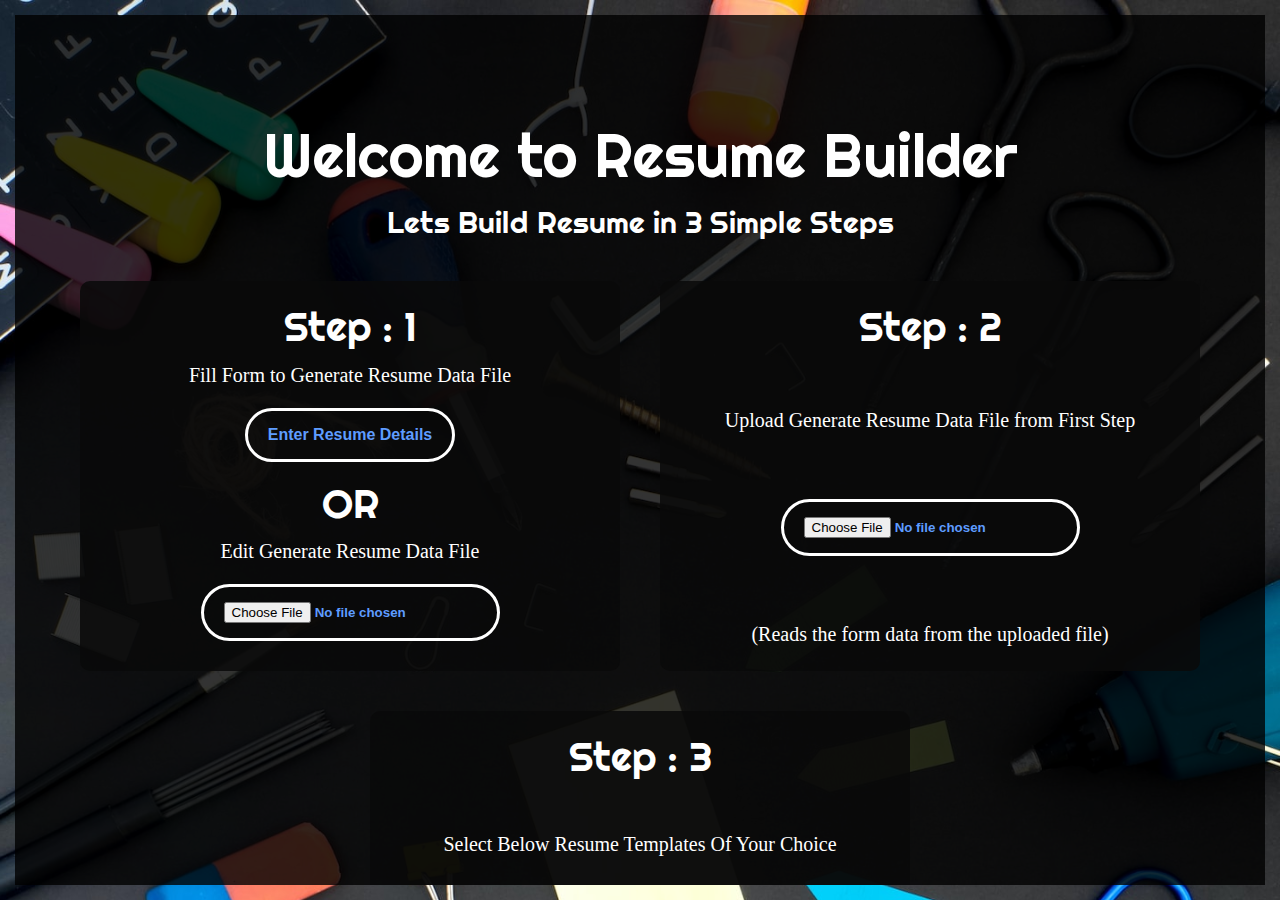
<file: index.html>
<!DOCTYPE html>
<html lang="en">
<head>
    <meta charset="UTF-8">
    <meta http-equiv="X-UA-Compatible" content="IE=edge">
    <meta name="viewport" content="width=device-width, initial-scale=1.0">
    <link rel="icon" type="image/x-icon" href="./assets/img/5234318.png">
    <title>Resume Builder</title>
    <script src="./assets/js/const.js"></script>

    <link rel="stylesheet" href="./assets/css/main.css">
    <script src="./assets/js/main.js"></script>

    <link rel="stylesheet" href="./assets/css/form.css">
    <script src="./assets/js/form.js"></script>

    <link rel="stylesheet" href="./assets/css/index.css">
    <script src="./assets/js/index.js"></script>

    <link rel="stylesheet" href="./assets/css/template.css">
    <script src="./assets/js/template.js"></script>

    <link rel="stylesheet" href="./assets/css/template1.css">
    <script src="./assets/js/template1.js"></script>
    
</head>
<body onload="OnLoad()">
    <!-- frame class must have id -->
    <div class="frame" id="form"></div>
    <div class="frame" id="main">
        <label class="main-heading">Welcome to Resume Builder</label>
        <label class="main-subheading">Lets Build Resume in 3 Simple Steps</label>
        <div class="main-steps">
            <div class="main-step">
                <label class="main-step-heading">Step : 1</label>
                <label class="main-step-subheading">Fill Form to Generate Resume Data File</label>
                <a class="main-theme-button-1" onclick="openForm()">Enter Resume Details</a>
                <label class="main-step-heading">OR</label>
                <label class="main-step-subheading">Edit Generate Resume Data File</label>
                <input class="main-theme-button-1" type="file" name="" id="" onclick="resetInput(this)" onchange="FileUploaded(this,true)">
            </div>
            <div class="main-step">
                <label class="main-step-heading">Step : 2</label>
                <label class="main-step-subheading">Upload Generate Resume Data File from First Step</label>
                <input class="main-theme-button-1" type="file" name="" id="" onclick="resetInput(this)" onchange="FileUploaded(this)">
                <label class="main-step-subheading">(Reads the form data from the uploaded file)</label>
            </div>
            <div class="main-step">
                <label class="main-step-heading">Step : 3</label>
                <label class="main-step-subheading">Select Below Resume Templates Of Your Choice</label>
                <div class="main-template-button-frame">
                    <a class="main-theme-button-1" onclick="openTemplate('template1')">Template-1</a>
                    <a class="main-theme-button-1" onclick="openTemplate('template2')">Template-2</a>
                </div>
                <label class="main-step-subheading">Please make sure to Print the page in A4 page size<br>(Build a cover Letter as Well)</label>
            </div>
        </div>
        <label class="main-subheading">Made with Fun</label>
        <a class="main-subheading main-footer" href="http://github.com/arindamsharma/">@ArindamSharma</a>
    </div>
    <div class="frame" id="template1"></div>
    <div class="frame" id="template2"></div>
</body>
</html>
</file>
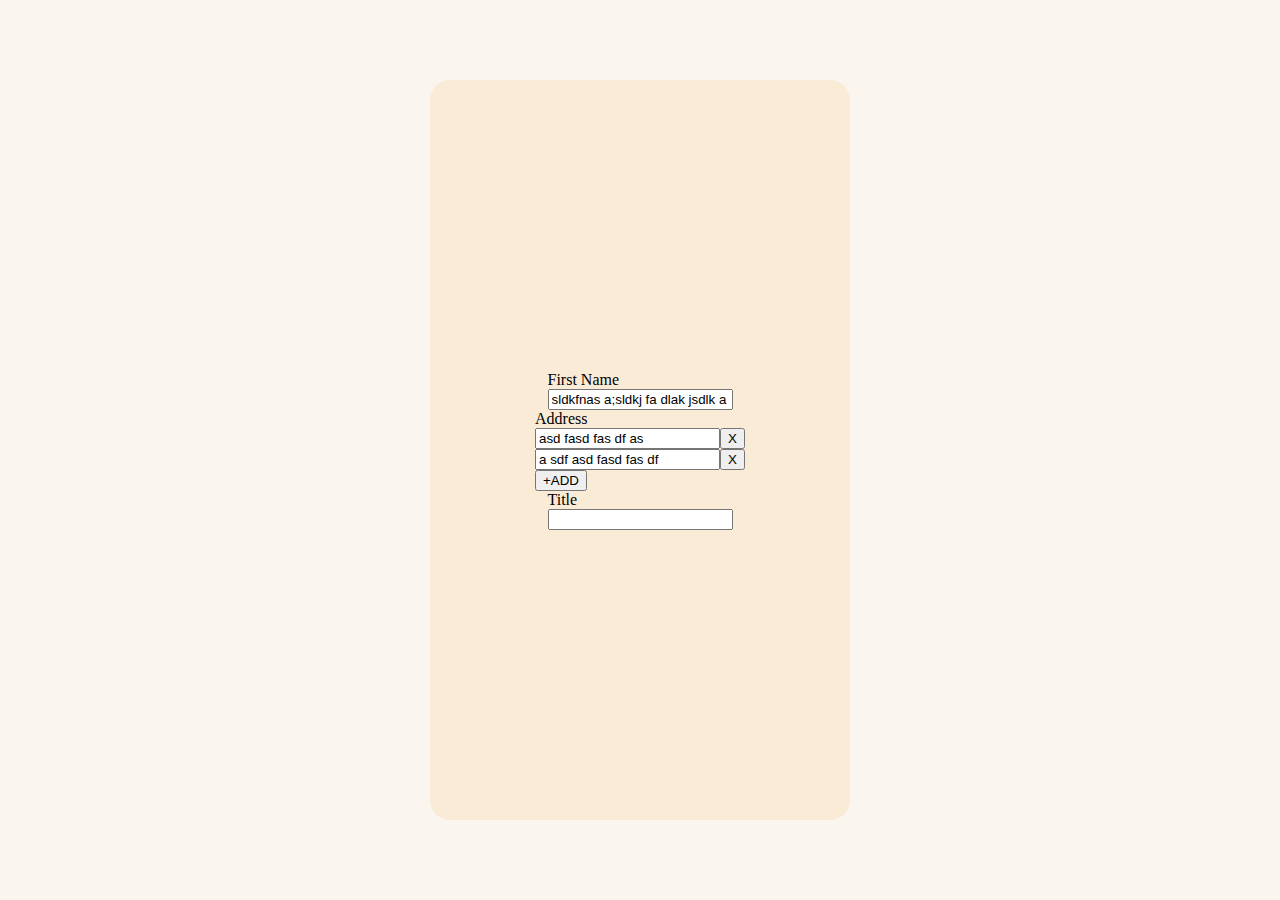
<file: text/index.html>
<!DOCTYPE html>
<html lang="en">
<head>
    <meta charset="UTF-8">
    <meta http-equiv="X-UA-Compatible" content="IE=edge">
    <meta name="viewport" content="width=device-width, initial-scale=1.0">
    <title>Document</title>
    <link rel="stylesheet" href="./style.css">
</head>
<body>
    <div class="container">
        <div class="main">
            <!-- <div class="cateogry introduction">
                <div class="section 1">
                    <div class="sectioncontent 1"></div>
                    <button class="sectionbutton"></button>
                </div>
                <div class="section 2">
                    <div class="sectioncontent 1"></div>
                    <button class="sectionbutton"></button>
                </div>
                <button class="sectionbutton"></button>
            </div>
            <div class="cateogry experience">
                <div class="section 1"></div>
                <div class="section 2"></div>
            </div> -->
        </div>
    </div>
    <script src="./script.js"></script>
</body>
</html>
</file>
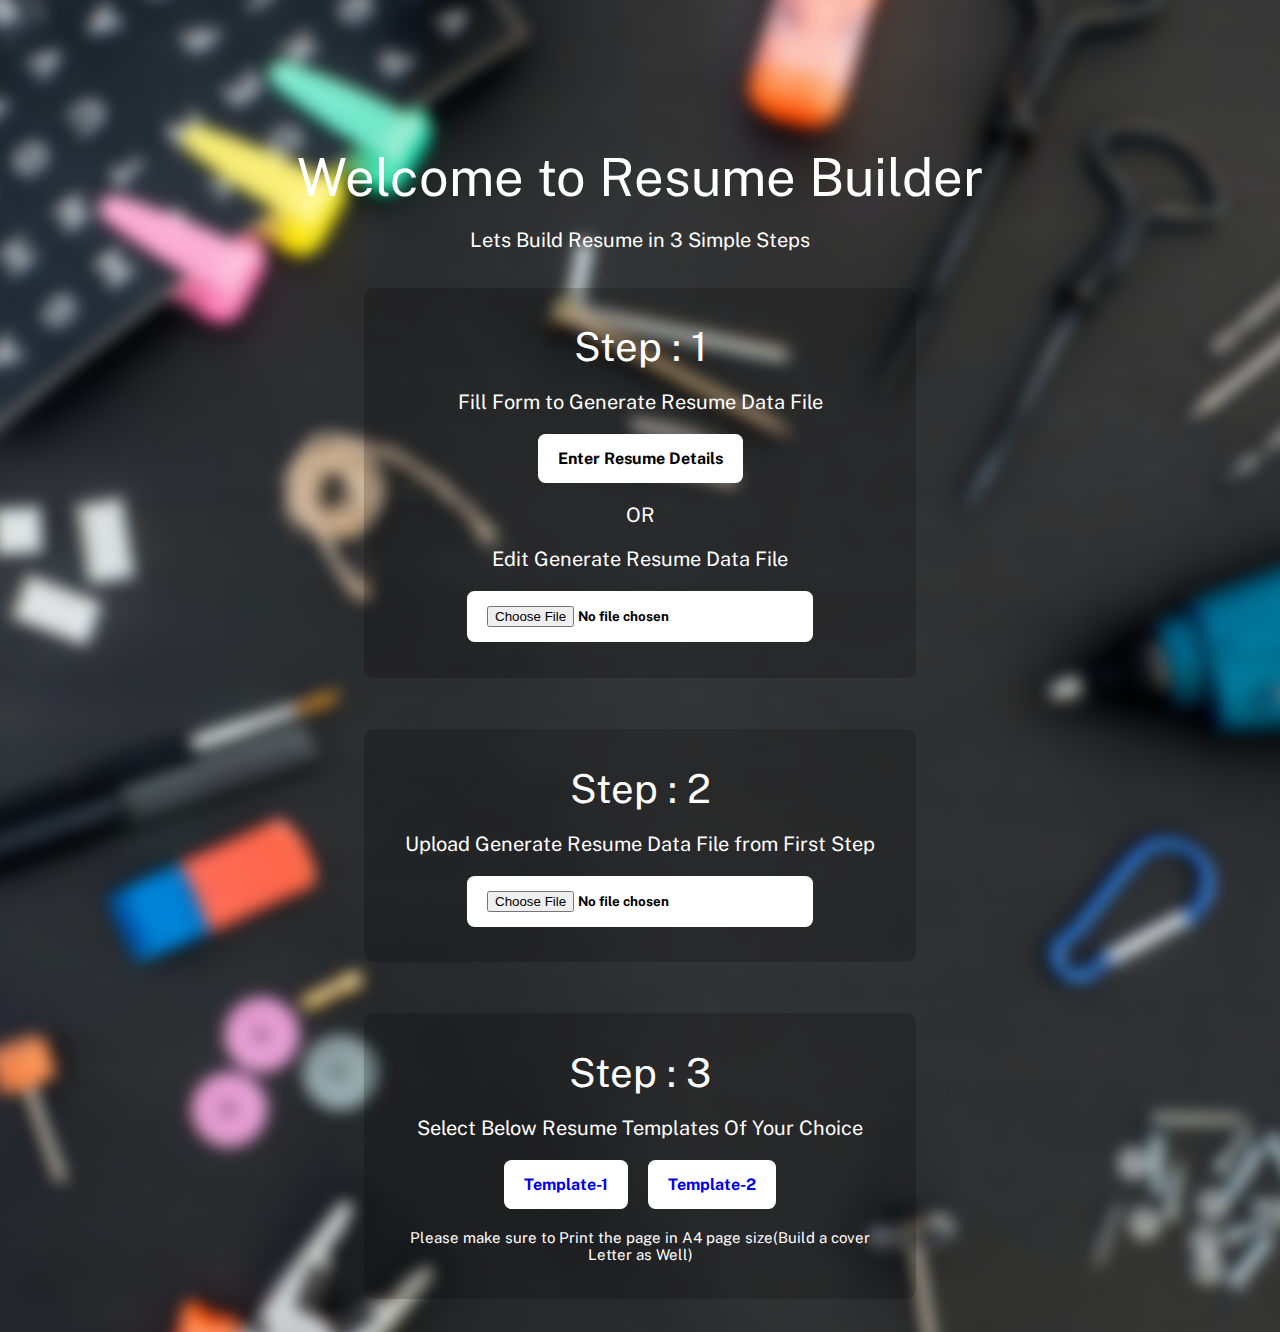
<file: V1/index.html>
<!DOCTYPE html>
<html lang="en">
<head>
    <meta charset="utf-8">
    <meta name="viewport" content="width=device-width, initial-scale=1.0">
    <link rel="icon" type="image/x-icon" href="./5234318.png">

    <link rel="preconnect" href="https://fonts.googleapis.com">
    <link rel="preconnect" href="https://fonts.gstatic.com" crossorigin>
    <link href="https://fonts.googleapis.com/css2?family=Public+Sans&display=swap" rel="stylesheet">

    <!-- <script src="./resume_data.js"></script> -->
    <link rel="stylesheet" href="index.css">
    <link rel="stylesheet" href="modal.css">
    <script type="text/javascript" src="./new_index.js"></script>
    
    <title>Welcome To Resume Builder</title>
</head>
<body class="bg-image" onload="OnLoad()">
    <div class="modal">
        <div class="modal-container">
            <button type="button" class="modal-close theme-button-2 close-button" onclick="FormClose()">X</button>
            <div class="heading">Resume Details Generator</div>
            <div class="modal-sections">
                <div class="modal-section intro">
                    <div class="subheading">Introduction</div>
                    <!-- <div class="field-entry">
                        <label class="label" for="">First Name</label>
                        <input class="input" type="text" name="name" id="name">
                    </div>
                    <div class="field-entry">
                        <label class="label" for="">Last Name</label>
                        <input class="input" type="text" name="name" id="name">
                    </div>
                    <div class="field-entry">
                        <label class="label" for="">Title</label>
                        <input class="input" type="text" name="name" id="name">
                    </div>
                    <div class="field-entry">
                        <label class="label" for="">Introduction/Summary</label>
                        <textarea class="input" name="" id="" cols="30" rows="3"></textarea>
                    </div>
                    <div class="field-entry">
                        <label class="label" for="">Email</label>
                        <input class="input" type="email" name="name" id="name">
                    </div>
                    <div class="field-entry">
                        <label class="label" for="">Address</label>
                        <input class="input" type="text" name="name" id="name">
                    </div>
                    <div class="field-entry">
                        <label class="label" for="">Phone Number</label>
                        <input class="input" type="number" name="name" id="name">
                    </div> -->
                </div>
                <div class="modal-section education">
                    <div class="subheading">Education</div>
                    <!-- <div class="modal-subsection">
                        <button type="button" class="remove-subsection theme-button-2 remove-button" onclick="RemoveSubSection(this,'Educations')">Remove</button>
                        <div class="field-entry">
                            <label class="label" for="">School/University</label>
                            <input class="input" type="text" name="name" id="name">
                        </div>
                        <div class="field-entry">
                            <label class="label" for="">School Type</label>
                            <input class="input" type="text" list="schooltype" name="name" id="name">
                            <datalist id="schooltype">
                                <option value="Higher Secondary School"></option>
                                <option value="Senior Secondary School"></option>
                                <option value="Under-Graduation"></option>
                                <option value="Post-Graduation"></option>
                            </datalist>
                        </div>
                        <div class="field-entry">
                            <label class="label" for="">Degree Type</label>
                            <input class="input" type="text" list="degreetype" name="name" id="name">
                            <datalist id="degreetype">
                                <option value="Schooling"></option>
                                <option value="B.Tech"></option>
                                <option value="M.Tech"></option>
                                <option value="Dual Degree(B.Tech+M.Tech)"></option>
                            </datalist>
                        </div>
                        <div class="field-entry">
                            <label class="label" for="">Degree</label>
                            <input class="input" type="text" list="degree" name="name" id="name">
                            <datalist id="degree">
                                <option value="Computer Science"></option>
                                <option value="Computer Science and Engineering"></option>
                            </datalist>
                        </div>
                        <div class="field-entry">
                            <label class="label" for="">CGPA/Percentage</label>
                            <input class="input" type="number" name="name" id="name">
                        </div>
                        <div class="field-entry">
                            <label class="label" for="">To</label>
                            <input class="input" type="month" name="name" id="name">
                        </div>
                        <div class="field-entry">
                            <label class="label" for="">From</label>
                            <input class="input" type="month" name="name" id="name">
                        </div>
                    </div> -->
                    <button type="button" class="add-subsection theme-button-2" onclick="AddSubSection(this,'educations')">+ Add</button>
                </div>
                <div class="modal-section experiences">
                    <div class="subheading">Experiences</div>
                    <!-- <div class="modal-subsection">
                        <button type="button" class="remove-subsection theme-button-2 remove-button" onclick="RemoveSubSection(this,'Experiences')">Remove</button>    
                        <div class="field-entry">
                            <label class="label" for="">Position</label>
                            <input class="input" type="text" name="name" id="name">
                        </div>
                        <div class="field-entry">
                            <label class="label" for="">Company</label>
                            <input class="input" type="text" name="name" id="name">
                        </div>
                        <div class="field-entry">
                            <label class="label" for="">Description</label>
                            <textarea class="input" name="" id="" cols="30" rows="3"></textarea>
                        </div>
                        <div class="field-entry">
                            <label class="label" for=""></label>
                            <div class="checkbox-field">
                                <input class="input" type="checkbox" name="name" id="name">
                                <label class="label" for="">I am currently working here</label> 
                            </div>
                        </div>
                        <div class="field-entry">
                            <label class="label" for="">Start</label>
                            <input class="input" type="text" name="name" id="name">
                        </div>
                        <div class="field-entry">
                            <label class="label" for="">End</label>
                            <input class="input" type="text" name="name" id="name">
                        </div>
                    </div> -->
                    <button type="button" class="add-subsection theme-button-2" onclick="AddSubSection(this,'experiences')">+ Add</button>
                </div>
                <div class="modal-section skills">
                    <div class="subheading">Skills</div>
                    <!-- <div class="field-entry">
                        <label class="label" for="">First Name</label>
                        <input class="input" type="text" name="name" id="name">
                    </div>
                    <div class="field-entry">
                        <label class="label" for="">First Name</label>
                        <input class="input" type="text" name="name" id="name">
                    </div>
                    <div class="field-entry">
                        <label class="label" for="">First Name</label>
                        <input class="input" type="text" name="name" id="name">
                    </div> -->
                    <button type="button" class="add-subsection theme-button-2" onclick="AddSubSection(this,'skills')">+ Add</button>
                </div>
                <div class="modal-section project">
                    <div class="subheading">Projects</div>
                    <!-- <div class="modal-subsection">
                        <button type="button" class="remove-subsection theme-button-2 remove-button" onclick="RemoveSubSection(this,'Projects')">Remove</button>
                        <div class="field-entry">
                            <label class="label" for="edu_0_0_input">Title</label>
                            <input class="input" name="edu_0_0_input" id="edu_0_0_input" type="text">
                        </div>
                        <div class="field-entry">
                            <label class="label" for="edu_0_1_input">Description</label>
                            <textarea class="input" name="edu_0_1_input" id="edu_0_1_input" cols="30" rows="5"></textarea>
                        </div>
                        <div class="field-entry">
                            <label class="label" for="edu_0_2_input">Skills</label>
                            <input class="input" name="edu_0_2_input" id="edu_0_2_input" type="text">
                        </div>
                        <div class="field-entry">
                            <label class="label" for="edu_0_3_input">Link</label>
                            <div class="minput">
                                <div class="minput-field">
                                    <input class="minput-input" type="text">
                                    <button type="button" class="minput-button">X</button>
                                </div>
                                <button type="button" class="minput-button">+ Add</button>
                            </div>
                        </div>
                        <div class="field-entry">
                            <label class="label" for="edu_0_4_input">To</label>
                            <input class="input date-input" name="edu_0_4_input" id="edu_0_4_input" type="month">
                        </div>
                        <div class="field-entry">
                            <label class="label" for="edu_0_5_input">From</label>
                            <input class="input date-input" name="edu_0_5_input" id="edu_0_5_input" type="month">
                        </div>
                    </div> -->
                    <button type="button" class="add-subsection theme-button-2" onclick="AddSubSection(this,'projects')">+ Add</button>
                </div>
                <div class="modal-section contact">
                    <div class="subheading">Position Of Responsibilities</div>
                    <!-- <div class="field-entry">
                        <label class="label" for="">First Name</label>
                        <input class="input" type="text" name="name" id="name">
                    </div>
                    <div class="field-entry">
                        <label class="label" for="">First Name</label>
                        <input class="input" type="text" name="name" id="name">
                    </div>
                    <div class="field-entry">
                        <label class="label" for="">First Name</label>
                        <input class="input" type="text" name="name" id="name">
                    </div> -->
                    
                    <button type="button" class="add-subsection theme-button-2" onclick="AddSubSection(this,'por')">+ Add</button>
                </div>
                <div class="modal-section contact">
                    <div class="subheading">Honors & Awards</div>
                    <!-- <div class="field-entry">
                        <label class="label" for="">First Name</label>
                        <input class="input" type="text" name="name" id="name">
                    </div>
                    <div class="field-entry">
                        <label class="label" for="">First Name</label>
                        <input class="input" type="text" name="name" id="name">
                    </div>
                    <div class="field-entry">
                        <label class="label" for="">First Name</label>
                        <input class="input" type="text" name="name" id="name">
                    </div> -->
                    <button type="button" class="add-subsection theme-button-2" onclick="AddSubSection(this,'achievements')">+ Add</button>
                </div>
                <div class="modal-section contact">
                    <div class="subheading">Licenses & certifications</div>
                    <!-- <div class="field-entry">
                        <label class="label" for="">First Name</label>
                        <input class="input" type="text" name="name" id="name">
                    </div>
                    <div class="field-entry">
                        <label class="label" for="">First Name</label>
                        <input class="input" type="text" name="name" id="name">
                    </div>
                    <div class="field-entry">
                        <label class="label" for="">First Name</label>
                        <input class="input" type="text" name="name" id="name">
                    </div> -->
                    <button type="button" class="add-subsection theme-button-2" onclick="AddSubSection(this,'certifications')">+ Add</button>
                </div>
                <div class="modal-section contact">
                    <div class="subheading">Extras/Additionals</div>
                    <!-- <div class="field-entry">
                        <label class="label" for="">First Name</label>
                        <input class="input" type="text" name="name" id="name">
                    </div>
                    <div class="field-entry">
                        <label class="label" for="">First Name</label>
                        <input class="input" type="text" name="name" id="name">
                    </div>
                    <div class="field-entry">
                        <label class="label" for="">First Name</label>
                        <input class="input" type="text" name="name" id="name">
                    </div> -->
                    <button type="button" class="add-subsection theme-button-2" onclick="AddSubSection(this,'extras')">+ Add</button>
                
                </div>
            </div>
            <button type="button" class="modal-save theme-button-2" onclick="ModalSave()" >Generate File</button>
        </div>
    </div>
    <div class="container">
        <div class="main-heading heading">Welcome to Resume Builder</div>
        <div class="subheading">Lets Build Resume in 3 Simple Steps</div>
        <div class="steps">
            <div class="step">
                <div class="heading">Step : 1</div>
                <div class="subheading">Fill Form to Generate Resume Data File</div>
                <a class="theme-button-1" onclick="FormOpen([])">Enter Resume Details</a>
                <div class="subheading">OR</div>
                <div class="subheading">Edit Generate Resume Data File</div>
                <input class="theme-button-1" type="file" name="" id="" oninput="OpenFormWithFileUpload(this)">
            </div>
            <div class="step">
                <div class="heading">Step : 2</div>
                <div class="subheading">Upload Generate Resume Data File from First Step</div>
                <input class="theme-button-1" type="file" name="" id="" onchange="FileUploaded(this)">
            </div>
            <div class="step">
                <div class="heading">Step : 3</div>
                <div class="subheading">Select Below Resume Templates Of Your Choice</div>
                <div class="buttonframe">
                    <a href="./form.html" class="theme-button-1">Template-1</a>
                    <a href="./form.html" class="theme-button-1">Template-2</a>
                </div>
                <div class="subheading caption">Please make sure to Print the page in A4 page size(Build a cover Letter as Well)</div>
            </div>
        </div>
    </div>
    <div class="templates template-1"></div>
    <div class="templates template-2"></div>
    <div class="templates template-3"></div>
</body>
</html>
</file>
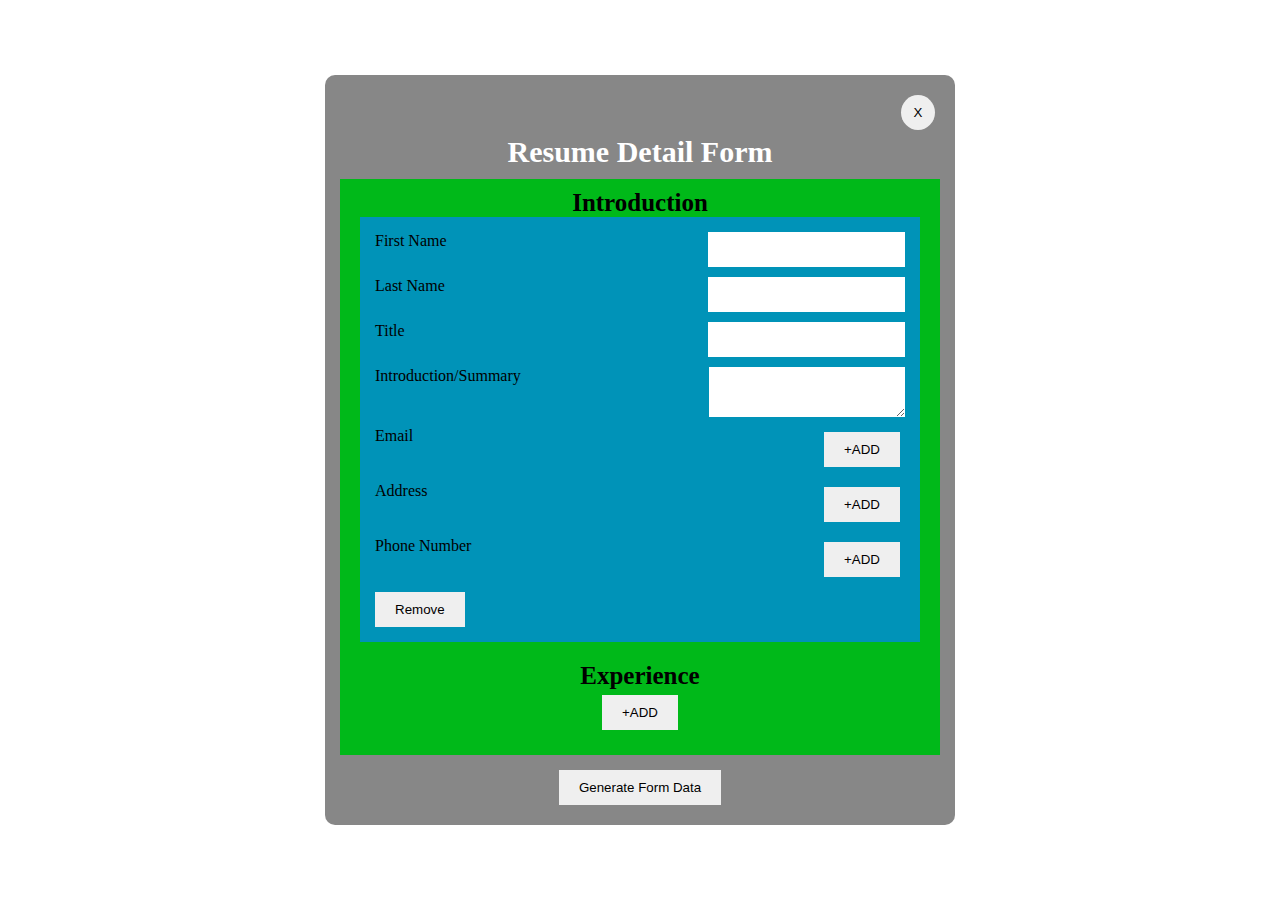
<file: V2/form/index.html>
<!DOCTYPE html>
<html lang="en">
<head>
    <meta charset="UTF-8">
    <meta http-equiv="X-UA-Compatible" content="IE=edge">
    <meta name="viewport" content="width=device-width, initial-scale=1.0">
    <title>Document</title>
    <link rel="stylesheet" href="./style.css">
</head>
<body>
    <div id="form" style="width: 100vw; height: 100vh; position: absolute;    margin: 0; display: flex;    justify-content: center;    align-items: center;top: 0;">
        <!-- <div class="form-container">
            <div class="cateogry introduction">
                <div class="section 1">
                    <div class="sectioncontent 1"></div>
                    <button class="sectionbutton"></button>
                </div>
                <div class="section 2">
                    <div class="sectioncontent 1"></div>
                    <button class="sectionbutton"></button>
                </div>
                <button class="sectionbutton"></button>
            </div>
            <div class="cateogry experience">
                <div class="section 1"></div>
                <div class="section 2"></div>
            </div>
        </div> -->
    </div>
    <script src="./script.js"></script>
</body>
</html>
</file>
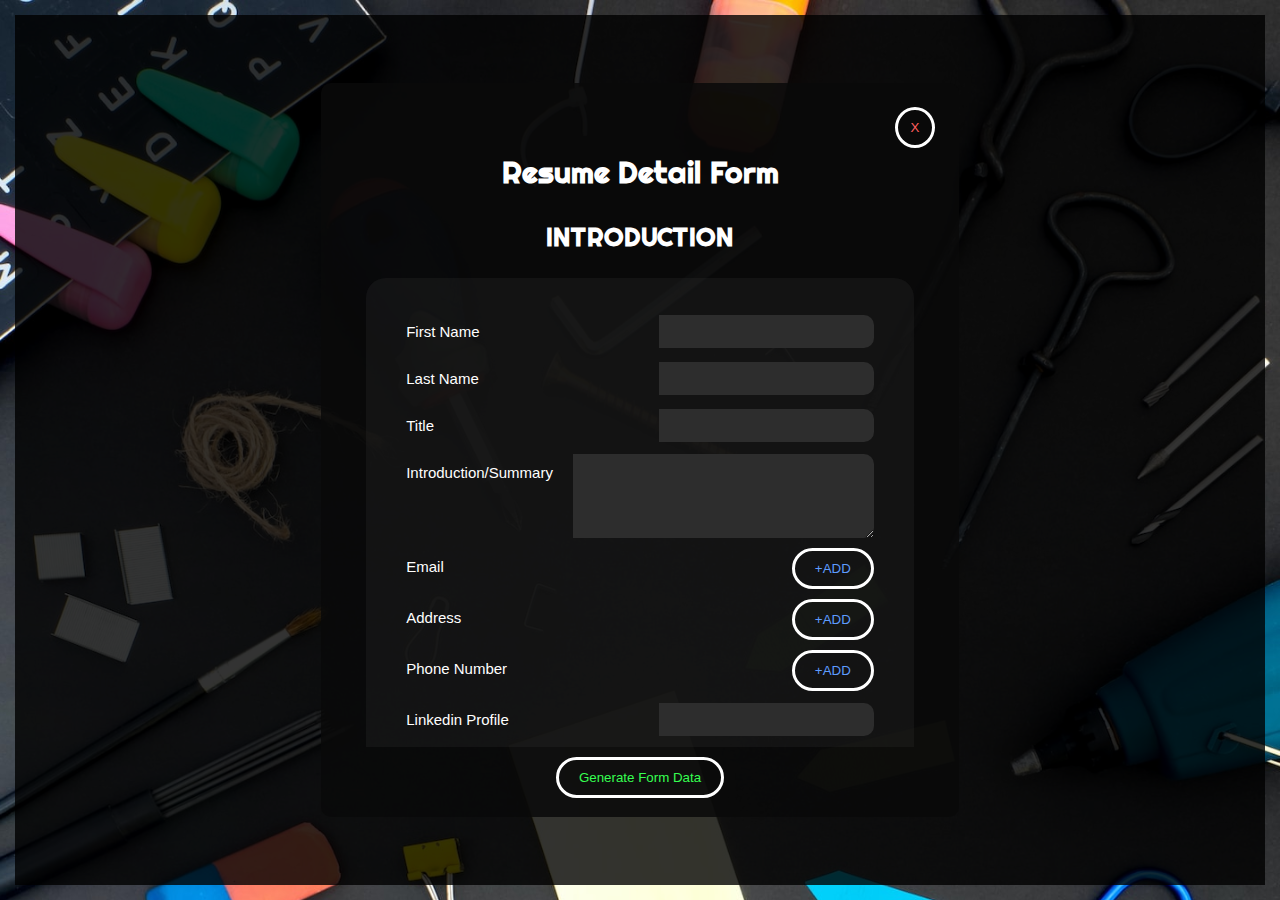
<file: templates/form.html>
<!DOCTYPE html>
<html lang="en">
<head>
    <meta charset="UTF-8">
    <meta http-equiv="X-UA-Compatible" content="IE=edge">
    <meta name="viewport" content="width=device-width, initial-scale=1.0">
    <link rel="icon" type="image/x-icon" href="../assets/img/5234318.png">
    <title>Testing Form</title>
    <link rel="stylesheet" href="../assets/css/form.css">
    <script src="../assets/js/const.js"></script>
    <script>function raiseFrame(string){}</script>
    <script src="../assets/js/form.js"></script>
    <link rel="stylesheet" href="../assets/css/index.css">
</head>
<body onload="openForm()">
    <div id="form" class="frame"></div>
</body>
</html>
</file>
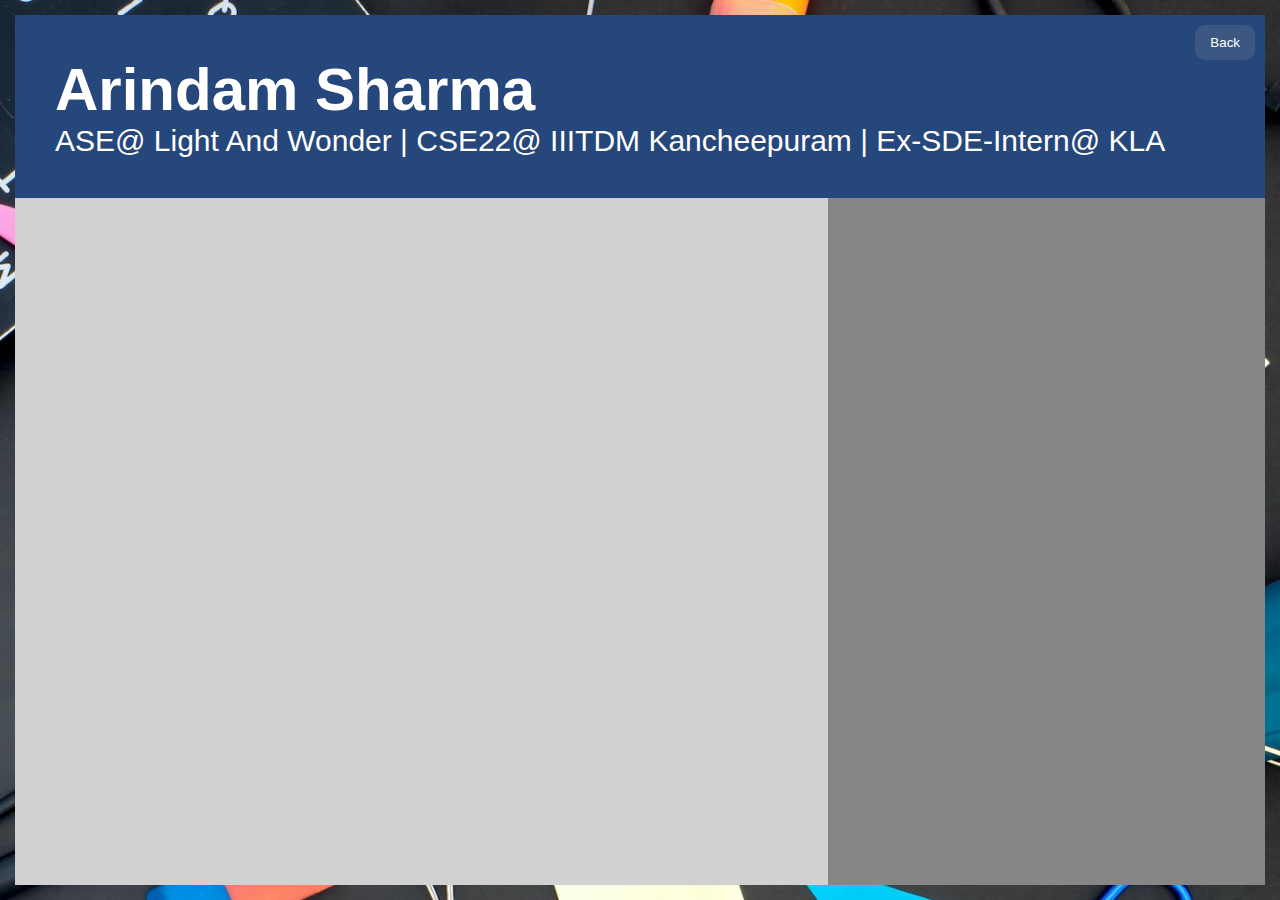
<file: templates/template.html>
<!DOCTYPE html>
<html lang="en">
<head>
    <meta charset="UTF-8">
    <meta http-equiv="X-UA-Compatible" content="IE=edge">
    <meta name="viewport" content="width=device-width, initial-scale=1.0">
    <link rel="icon" type="image/x-icon" href="../assets/img/5234318.png">
    <title>Template Testing</title>    
    <link rel="stylesheet" href="../assets/css/index.css">
    <script src="../assets/js/const.js"></script>

    <script>
        function raiseFrame(a){}
        userData={"introduction":{"0":{"0":{"id":"introduction_0_0","value":"Arindam"},"1":{"id":"introduction_0_1","value":"Sharma"},"2":{"id":"introduction_0_2","value":"ASE@ Light And Wonder | CSE22@ IIITDM Kancheepuram | Ex-SDE-Intern@ KLA"},"3":{"id":"introduction_0_3","value":"Hello World Hello World"},"4":{"count":2,"content":{"0":{"id":"introduction_0_4_0","value":"arindamsharma1998@gmail.com"},"1":{"id":"introduction_0_4_1","value":"asharma7@lnw.com"}}},"5":{"count":0,"content":{}},"6":{"count":1,"content":{"0":{"id":"introduction_0_6_0","value":"7587175342"}}}}},"education":{"0":{"0":{"id":"education_0_0","value":"IIITDM Kancheepuram"},"1":{"id":"education_0_1","value":"Chennai"},"2":{"id":"education_0_2","value":"Higher Secondary School"},"3":{"id":"education_0_3","value":"Dual Degree(B.Tech+M.Tech)"},"4":{"id":"education_0_4","value":"Computer Science and Engineering"},"5":{"id":"education_0_5","value":"8.01"},"6":{"id":"education_0_6","value":""},"7":{"id":"education_0_7","value":"2017-06"},"8":{"id":"education_0_8","value":"2022-06"},"9":{"id":"education_0_9","value":""}}},"experience":{},"project":{},"skill":{"0":{"0":{"id":"skill_0_0","value":"Language"},"1":{"count":6,"content":{"0":{"id":"skill_0_1_0","value":"Python"},"1":{"id":"skill_0_1_1","value":"Javascript"},"2":{"id":"skill_0_1_2","value":"C/C++"},"3":{"id":"skill_0_1_3","value":"C#"},"4":{"id":"skill_0_1_4","value":"Java"},"5":{"id":"skill_0_1_5","value":"Shell Scripting"}}}},"1":{"0":{"id":"skill_1_0","value":"Frameworks"},"1":{"count":5,"content":{"0":{"id":"skill_1_1_0","value":"Node Js"},"1":{"id":"skill_1_1_1","value":"ExpressJs"},"2":{"id":"skill_1_1_2","value":"Flask"},"3":{"id":"skill_1_1_3","value":"Spring Boot"},"4":{"id":"skill_1_1_4","value":"Play Framework"}}}}},"certification":{},"achievement":{},"por":{"0":{"0":{"id":"por_0_0","value":"Coordinator"},"1":{"id":"por_0_1","value":"Robotics Club IIITDM Kancheepuram"},"2":{"id":"por_0_2","value":""},"3":{"id":"por_0_3","value":""}}},"extra":{}};
        // userData={};
    </script>
    
    <link rel="stylesheet" href="../assets/css/template.css">
    <script src="../assets/js/template.js"></script>

    <link rel="stylesheet" href="../assets/css/template1.css">
    <script src="../assets/js/template1.js"></script>
</head>
<body onload="openTemplate('template1')">
    <div class="frame" id="template1"></div>
</body>
</html>
</file>
<file: assets/css/main.css>
:root{
    --saveColor: rgb(54, 255, 81);
    --removeColor: rgb(255, 94, 94);
    --addColor: rgb(94, 156, 255);
    --color:rgb(255, 255, 255);
    --bgcolor1:rgba(9, 9, 9, 0.85);
    --bgcolor2:rgba(65, 65, 65, 0.185);
    --inputbgcolor:rgb(45, 45, 45);
    --inputcolor:rgb(255, 255, 255);
}
#main{
    flex-direction: column;
    justify-content: unset;
}
#main>:first-child{
    padding-top: 8vw;
}
#main>:last-child{
    padding-bottom: 8vw;
}
.main-heading{
    text-align: center;
    font-family: 'Righteous';
    color: var(--color);
    font-size: 60px;
    padding: 0 10px;
}
.main-subheading{
    text-align: center;
    font-family: 'Righteous';
    color: var(--color);
    font-size: 30px;
    padding: 10px;
}
/* Step Continer */
.main-steps{
    display: flex;
    flex-wrap: wrap;
    align-items: center;
    justify-content: center;
    /* flex-direction: column; */
    padding: 10px;
}
/* Step Box */
.main-step{
    display: flex;
    flex-direction: column;
    flex-wrap: nowrap;
    align-items: center;
    justify-content: space-between;
    min-width: 300px;
    width: 500px;
    height: 350px;
    padding: 20px;
    margin: 20px;
    border-radius: 10px;
    background-color: var(--bgcolor1);
}
.main-step-heading{
    text-align: center;
    font-family: 'Righteous';
    color: var(--color);
    font-size: 40px;
}
.main-step-subheading{
    text-align: center;
    font-family:  'Arial Narrow';
    color: var(--color);
    font-size: 20px;
    padding: 5px 0;
}
.main-template-button-frame{
    display: flex;
    flex-wrap: wrap;
    /* flex-direction: row; */
    justify-content: center;
    align-items: center;
}

.main-footer{
    font-size: 20px;
    color: var(--saveColor);
    text-decoration: dashed;
}
.main-theme-button-1{
    background-color: transparent;
    padding: 15px 20px;
    margin: 10px;
    border-radius: 50px;
    color: var(--addColor);
    font-weight: bold;
    font-family: Arial, Helvetica, sans-serif;
    text-decoration: none;
    border: solid var(--color) 3px;
}
.main-theme-button-1:hover{
    color: var(--bgcolor1);
    background-color: var(--addColor);
    cursor: pointer;
}


@media screen and (max-width:600px) {
    .main-heading{
        font-size: 45px;
    }
    .main-subheading{
        font-size: 20px;
    }
    .main-step{
        height: unset;
    }
    .main-step-heading{
        font-size: 30px;
    }
    .main-step{
        width: 80vw;
    }
    /* .main-theme-button-1{
        border: solid var(--color) 3px;
    }    */
}
</file>
<file: assets/css/form.css>
:root{
    --saveColor: rgb(54, 255, 81);
    --removeColor: rgb(255, 94, 94);
    --addColor: rgb(94, 156, 255);
    --color:rgb(255, 255, 255);
    --bgcolor1:rgba(9, 9, 9, 0.85);
    --bgcolor2:rgba(65, 65, 65, 0.185);
    --inputbgcolor:rgb(45, 45, 45);
    --inputcolor:rgb(255, 255, 255);
}
.form-container{
    display: flex;
    flex-direction: column;
    align-items: center;
    background-color: var(--bgcolor1);
    width: 90vw;
    max-width: 600px;
    min-width: 250px;
    height: 80%;
    border-radius: 10px;
    padding: 1.5vw;
}
/* Form */  
.form-heading{
    font-family: 'Righteous';
    font-weight: bold;
    font-size: 30px;
    color: var(--color);
}
.form-body{
    display: flex;
    width: 100%;
    height: 100%;
    flex-direction: column;
    flex-wrap: nowrap;
    align-items: center;
    justify-content: flex-start;
    overflow-y: scroll;
    margin: 10px 0;
    /* background-color: rgba(0, 0, 0, 0.678); */
}
/* Category  */
.form-category{
    display: flex;
    flex-direction: column;
    align-items: center;
    justify-content: center;
    /* background-color: rgba(63, 63, 63, 0.158); */
    width: 100%;
    padding: 5px 0;
    margin: 5px 0;
    gap: 10px;
}
.form-categorylabel{
    text-transform: uppercase;
    text-align: center;
    font-weight: bold;
    font-size: 25px;
    font-family: 'Righteous';
    padding: 10px;
    color: var(--color);
}
.form-category> :last-child{
    margin: 5px 0;
}
/* Section  */
.form-section{
    width: calc(100% - 8vw);
    background-color: var(--bgcolor2);
    padding: 20px 2vw;
    margin: 5px 2vw;
    display: flex;
    flex-direction: column;
    border-radius: 20px;
    
}
.form-sectioncontent{
    padding-top: 10px;
}
.form-sectiontitlecontainer{
    display: flex;
    flex-direction: row;
    flex-wrap: nowrap;
    align-items: center;
    justify-content: space-between;
    padding: 5px;
}
.form-sectiontitle{
    text-transform: uppercase;
    padding: 10px;
    color: var(--color);
    font-family: 'Arial';
    font-weight: bold;
    font-size: 15px;
}
/* Entry Field  */
.form-field{
    display: flex;
    flex-direction: row;
    /* flex-wrap: wrap; */
    justify-content: space-between;
    padding: 5px;
}
.form-field-label{
    color: var(--color);
    font-family: 'Arial';
    font-size: 15px;
    padding: 10px;
}
.form-field-inputbox{
    display: flex;
    flex-direction: column;
    flex-wrap: nowrap;
    align-items: flex-end;
    justify-content: center;
    padding-right: 10px;
}
.form-field-minputbox{
    display: flex;
    flex-direction: row;
    flex-wrap: nowrap;
    margin-bottom: 10px;
    background-color: var(--inputbgcolor);
    border-radius: 0 20px 20px 0;
}
.form-field-minputbox .form-removebutton{
    border-color: var(--inputbgcolor);
}
.form-field-input{
    /* text-decoration: none; */
    font-family: 'Arial';
    font-size: 15px;
    outline: none;
    border: 0;
    padding: 8px;
    background-color: var(--inputbgcolor);
    color: var(--inputcolor);
    border-radius: 0 10px 10px 0;
}

/* Button */
.form-button{
    font-family: 'Arial';
    text-decoration: none;
    outline: none;
    padding: 10px 20px;
    border-radius: 50px;
    border: solid var(--color) 3px;
    background: transparent;
    color: var(--color);
}
.form-removebutton{
    margin: unset;
    padding: 10px;
    color: var(--removeColor);
}
.form-removebutton:hover{
    background-color: var(--removeColor);
    color: var(--color);
}
.form-addbutton{
    /* color: rgb(255, 255, 255); */
    color: var(--addColor);
}
.form-addbutton:hover{
    background-color: var(--addColor);
    color: var(--color);
}
.form-savebutton{
    /* color: black; */
    color: var(--saveColor);
}
.form-savebutton:hover{
    background-color: var(--saveColor);
    color: var(--color);
}
.form-closebutton{
    border-radius: 50%;
    align-self: flex-end;
    padding: 10px 12.5px;
    margin: 5px;
}
/* Form icons */
.form-button-icon{
    background-color: transparent;
}
.form-delete-icon{
    height: 20px;
}
.form-delete-icon:hover{
    filter: invert(0.7);
}
.form-delete-icon:active{
    filter: invert(1);
}

/* @media screen and (width<600px){
    .form-button{
        border: solid var(--color) 3px;
    }
} */
</file>
<file: assets/css/index.css>
@font-face {
    font-family: 'Righteous';
    src: url(../font/Righteous-Regular.ttf);
}
@font-face {
    font-family: 'Oswald';
    src: url(../font/Oswald-VariableFont_wght.ttf);
}
body{
    margin: 0;
    background-image: url(../img/bg1.jpg);
    /* background-repeat: no-repeat; */
    background-size: 100% auto;
    background-position: top;
    overflow: hidden;
}
.frame{
    width: calc(100vw - 30px);
    height: calc(100vh - 30px);
    position: absolute;
    margin: 15px;
    z-index: 1;
    background-color: rgba(0, 0, 0, 0.8);
    display: flex;
    justify-content: center;
    align-items: center;
    overflow-y: overlay;
    top: 0;
}
@media screen and (width<600px) {
    .frame{    
        width: calc(100vw);
        height: calc(100vh);
        margin: 0px;
    }
}
</file>
<file: assets/css/template.css>
:root {
    /* for 300dpi */
    /* --pagewidth: 2480px; */

    /* for 300dpi */
    --pagewidth: 1920px;

    /* for 300dpi */
    /* --pagewidth: 1080px; */
  }
.template{
    width: 100%;
    height: 100%;
    /* background-color: white; */
}
.closetemplate{
    position: absolute;
    padding: 10px 15px;
    right: 0;
    margin: 10px;
    border: 0;
    border-radius: 10px;
    background-color: rgba(159, 159, 159, 0.188);
    color: white;
}
.closetemplate:hover{
    background-color: rgba(165, 165, 165, 0.955);
}
.closetemplate:active{
    background-color: rgb(88, 88, 88);
}
.templatebody{
    position: absolute;
    width: 100%;
    /* left:15%; */
    height: 100%;
    /* overflow-y: scroll; */
}
</file>
<file: assets/css/template1.css>
.temp1-container{
    width: 100%;
    height: 100%;
    background-color: rgb(146, 255, 138);
}
/* head */
.temp1-head{
    background-color: rgb(38, 71, 123);
    /* height: 150px; */
    /* width: var(--pagewidth); */
    display: flex;
    flex-direction: column;
    justify-content: center;
    align-items: start;
    padding: 40px;
}
.temp1-head-name{
    font-family: Arial, Helvetica, sans-serif;
    font-size: 60px;
    font-weight: bold;
    color: white;
}
.temp1-head-title{
    font-family:Helvetica, sans-serif;
    font-size: 30px;
    color: white;
}
.temp1-body{
    width: 100%;
    height: 100%;
    display: flex;
    flex-direction: row;
    flex-wrap: nowrap;
}
/* Left Section */
.temp1-leftsection{
    width: 65%;
    height: 100%;
    background-color: rgb(209, 209, 209);
}

/* Right Section */
.temp1-rightsection{
    width: 35%;
    height: 100%;
    background-color: rgb(134, 134, 134);    
}
</file>
<file: text/style.css>
body{
    margin: 0;
}
.container{
    width: 100vw;
    height: 100vh;
    background-color: rgb(250, 245, 239);
    display: flex;
    align-items: center;
    justify-content: center;
}
.main{
    min-width: 400px;
    max-width: 500px;
    height: 80vh;
    background-color: antiquewhite;
    padding: 10px;
    border-radius: 20px;
    display: flex;
    flex-direction: column;
    align-items: center;
    justify-content: center;
}
.category{
    display: flex;
    flex-direction: column;
    align-items: center;
    justify-content: center;
    background-color: aqua;
    width: 100%;
    padding: 10px;
}
.categorylabel{
    text-transform: capitalize;
}
.section{

}
.sectioncontent{

}
.sectionbuttons{

}
</file>
<file: V1/index.css>
/* *::-webkit-scrollbar { */
    /* Hide scrollbar for Chrome, Safari and Opera */
    /* display: none; */
/* } */
/* * { */
    /* Hide scrollbar for IE, Edge and Firefox */
    /* -ms-overflow-style: none;  IE and Edge */
    /* scrollbar-width: none;  Firefox */
/* } */

.bg-image{
    background-image: url(./bg2.1.png);
    /* background-repeat: no-repeat; */
    background-size: cover;
}
.container{
    display: flex;
    /* display: none; */
    width: 100%;
    height: 100%;
    align-items: center;
    flex-direction: column;
}
.heading{
    padding: 10px;
    font-family: 'Public Sans', sans-serif;
    color: white;
    text-align: center;
    font-size: 40px;
}
.main-heading{
    margin-top: 10vw;
    font-size: 4.1vw;
}
.subheading{
    color: white;
    text-align: center;
    font-family: 'Public Sans', sans-serif;
    padding: 10px;
    font-size: 20px;
}
.caption{
    font-size: 15px;
}
.steps{
    display: flex;
    flex-direction: column;
    align-items: center;
    justify-content: center;
    flex-wrap: wrap;
}
.step{
    width:500px;
    /* max-width:500px; */
    display: flex;
    flex-direction: column;
    align-items: center;
    margin: 2vw;
    padding: 2vw;
    background-color: rgba(0, 0, 0, 0.185);
    border-radius: 10px;
}
.theme-button-1{
    font-family: 'Public Sans', sans-serif;
    text-decoration: none;
    outline: none;
    padding: 15px 20px;
    border-radius: 7.5px;
    margin:10px;
    border-width: 0;
    font-weight: 700;
    background-color: white;
}
.theme-button-1:hover{
    background-color: rgb(228, 228, 228);
}
.theme-button-2{
    font-family: 'Public Sans', sans-serif;
    text-decoration: none;
    outline: none;
    padding: 10px 20px;
    border-radius: 7.5px;
    margin:10px;
    border-width: 0;
    font-weight: 700;
    background-color: white;
}
.theme-button-2:hover{
    background-color: rgb(228, 228, 228);
}
@media screen and (max-width:700px) {
    .main-heading{
        font-size: 40px;
    }
    .subheading{
        font-size: 15px;
    }
    .caption{
        font-size: 10px;
    }
    .step{
        width:unset;
        max-width:500px;
        padding: 20px;
    }
}
</file>
<file: V1/modal.css>
.buttonframe{
    display: flex;
    width: 100%;
    flex-direction: row;
    align-items: center;
    justify-content: center;
}
.modal-show{
    display: flex !important;
}
.modal{
    display: none;
    justify-content: center;
    position: fixed;
    left: 0;
    top: 0;
    width: 100%;
    height: 100%; 
    /* margin: 0 10vw; */
    z-index: 1; 
    /* overflow: auto; Enable scroll if needed */
    background-color: rgba(0, 0, 0, 0.4); /* Black w/ opacity */
}
.modal-container{
    display: flex;
    align-items: center;
    flex-direction: column;
    width: 80vw;
    max-width: 800px;
    border-radius: 10px;
    margin-top: 4vw;
    margin-bottom: 4vw;
    padding: 10px;
    background-color: rgba(0, 0, 0, 0.808);
}
.close-button{
    align-self: flex-end;
    border-radius: 50%;
    padding: 5px 10px;
}
.remove-button{
    align-self: flex-end;
    padding: 5px 10px;
}
.modal-container > *{
    margin: 10px;
    font-family: 'Public Sans', sans-serif;
}

.modal-sections{
    width: 100%;
    overflow: auto;
    display: flex;
    flex-direction: column;
    align-items: center;
}
.modal-section{
    background-color: rgba(255, 255, 255, 0.123);
    width: 70%;
    display: flex;
    flex-direction: column;
    align-items: center;
    justify-content: center;
    padding: 20px 30px;
    margin-bottom: 20px;
    border-radius: 10px;
}
.modal-section .subheading{
    font-size: 30px;
}
.modal-subsection{
    background-color: rgba(0, 0, 0, 0.322);
    width: 95%;
    display: flex;
    flex-direction: column;
    align-items: center;
    justify-content: center;
    padding: 20px 30px;
    margin-bottom: 20px;
    border-radius: 10px;
}

.field-entry{
    width: 100%;
    display: flex;
    flex-direction: row;
    flex-wrap: wrap;
    /* align-items: center; */
    justify-content: space-between;
    padding-top: 10px;
    padding-bottom: 10px;
}
.field-entry .label{
    font-family: 'Public Sans', sans-serif;
    color: white;
    padding-right: 2vw;
    padding-top: 5px;
}
.field-entry .input{
    width: 250px;
    outline: none;
    border-width: 0px;
    padding: 10px;
    border-radius: 7.5px;
    font-weight: 600;
}
.date-input{
    width: unset!important;
}
.checkbox-field{
    display: flex;
    flex-wrap: nowrap;
    flex-direction: row;
}
.checkbox-field .input{
    width: 20px!important;
}
.minput{
    width: 270px;
    display: flex;
    flex-direction: column;
    align-items: flex-end;
}
.minput-field{
    width: 100%;
    border-width: 0px;
    display: flex;
    flex-direction: row;
    flex-wrap: nowrap;
    margin-bottom: 10px;
    border-radius: 7.5px;
    background-color: white;

}
.minput-input{
    outline: none;
    width: 100%;
    padding: 10px;
    border-radius: 7.5px 0 0 7.5px;
    font-weight: 600;
    border-width: inherit;
}
.minput-button{
    padding: 10px;
    border-width: inherit;
    border-radius: 7.5px;
}
.minput-button:hover{
    background-color: rgb(197, 197, 197);
}.minput-button:active{
    background-color: rgb(224, 224, 224);
}
@media screen and (max-width:700px) {
    .field-entry .input{
        width: 300px;
    }
    
}
</file>
<file: V2/form/style.css>
body{
    margin: 0;
}.form-container{
    display: flex;
    flex-direction: column;
    align-items: center;
    background-color: rgba(128, 128, 128, 0.945);
    width: 600px;
    height: 80%;
    border-radius: 10px;
    padding: 15px;
}
/* Form */  
.form-heading{
    font-family: 'Righteous';
    font-weight: bold;
    font-size: 30px;
    color: white;
}
.form-body{
    display: flex;
    width: 100%;
    height: 100%;
    flex-direction: column;
    flex-wrap: nowrap;
    align-items: center;
    justify-content: flex-start;
    overflow-y: scroll;
    overflow-x: hidden;
    margin: 10px 0;
}
.form-button{
    text-decoration: none;
    outline: none;
    border: 0;
    padding: 10px 20px;
    margin: 5px;
}

/* Category  */
.form-category{
    display: flex;
    flex-direction: column;
    align-items: center;
    justify-content: center;
    background-color: rgb(0, 185, 25);
    width: 100%;
    padding: 10px;
}
.form-categorylabel{
    text-transform: capitalize;
    font-weight: bold;
    font-size: 25px;
}

/* Section  */
.form-section{
    width: 90%;
    background-color: rgb(0, 147, 184);
    padding: 10px;
}
.form-sectioncontent{

}
/* Entry Field  */
.form-field{
    /* width: 80%; */
    display: flex;
    flex-direction: row;
    flex-wrap: nowrap;
    justify-content: space-between;
    padding: 5px;
    /* padding: 10px; */
}
.form-field-label{

}
.form-field-inputbox{
    display: flex;
    flex-direction: column;
    flex-wrap: nowrap;
    align-items: flex-end;
}
.form-field-minputbox{
    display: flex;
    flex-direction: row;
    flex-wrap: nowrap;
}
.form-field-input{
    text-decoration: none;
    outline: none;
    border: 0;
    padding: 10px;
    /* border-radius: 10px; */
}

/* Button */
.form-removebutton{
    color: black;
}
.form-removebutton:hover{
    background-color: rgb(255, 115, 115);
}
.form-addbutton{
    color: black;
}
.form-addbutton:hover{
    background-color: rgb(0, 174, 255);
}
.form-savebutton{
    color: black;
}
.form-savebutton:hover{
    background-color: rgb(127, 255, 127);
}
.form-closebutton{
    border-radius: 50%;
    align-self: flex-end;
    padding: 10px 12.5px;
}
</file>
